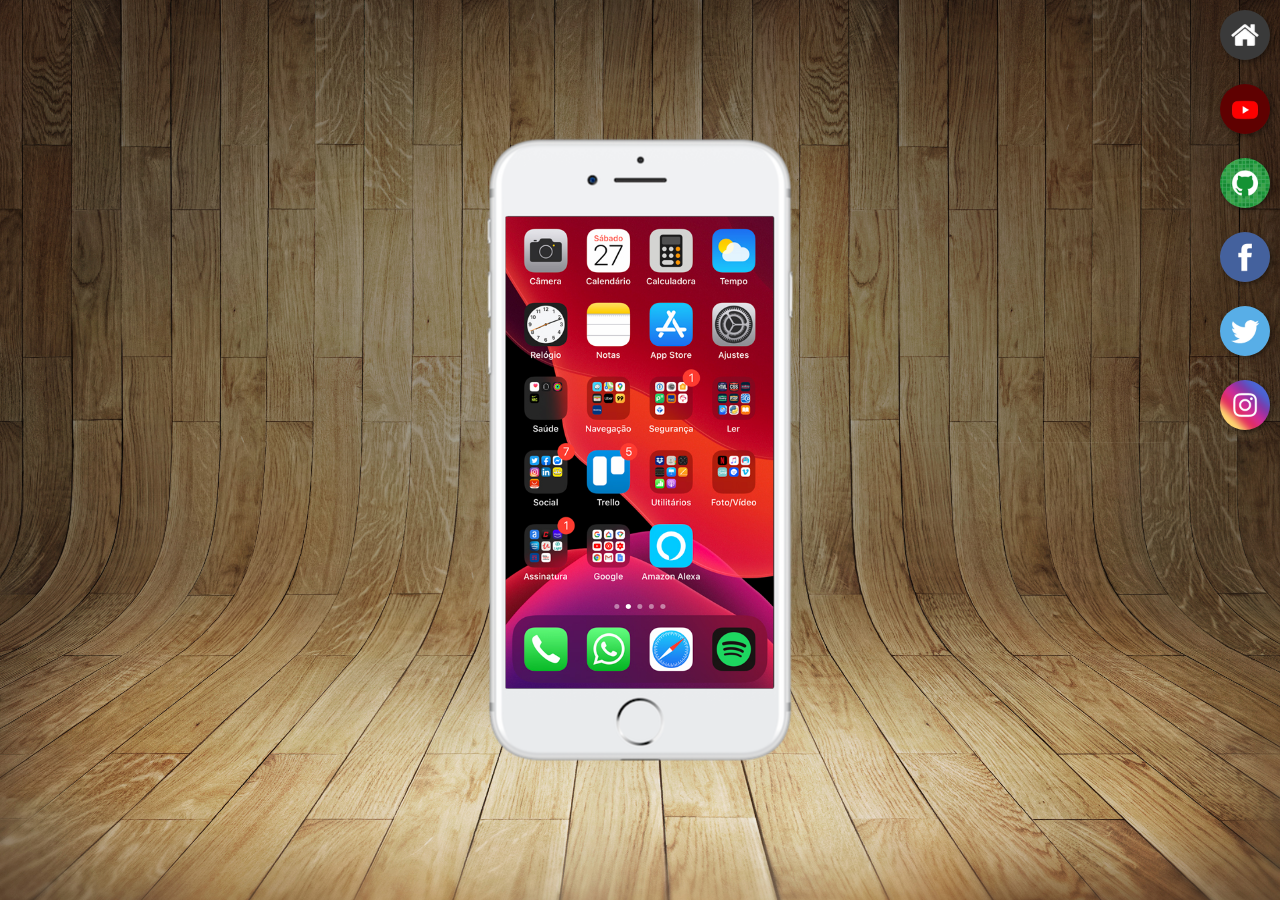
<file: index.html>
<!DOCTYPE html>
<html lang="pt-br">
<head>
    <meta charset="UTF-8">
    <meta http-equiv="X-UA-Compatible" content="IE=edge">
    <meta name="viewport" content="width=device-width, initial-scale=1.0">
    <link rel="shortcut icon" href="favicon.ico" type="image/x-icon">
    <title>Projeto Redes Sociais</title>
    <link rel="stylesheet" href="estilos/style.css">
</head>
<body>
    <main><!--conteudo principal-->
        <section id="telefone">
           <iframe src="home.html" name="tela" id="tela" frameborder="0">
            Seu navegador não é compatível com isso.
           </iframe>
        </section>
        <section class="rede_social">
            <a href="#" target="tela"><img src="imagens/logo-home.jpg" alt="home"></a><br>

            <a href="#" target="tela"><img src="imagens/logo-youtube.jpg" alt="Youtube"></a><br>

            <a href="#" target="tela"><img src="imagens/logo-github.jpg" alt="Github"></a><br>

            <a href="#" target="tela"><img src="imagens/logo-facebook.jpg" alt="Facebook"></a><br>

            <a href="#" target="tela"><img src="imagens/logo-twitter.jpg" alt="Twitter"></a><br>

            <a href="#" target="tela"><img src="imagens/logo-instagram.jpg" alt="Instagram"></a><br>
        </section>
    </main>
</body>
</html>
</file>
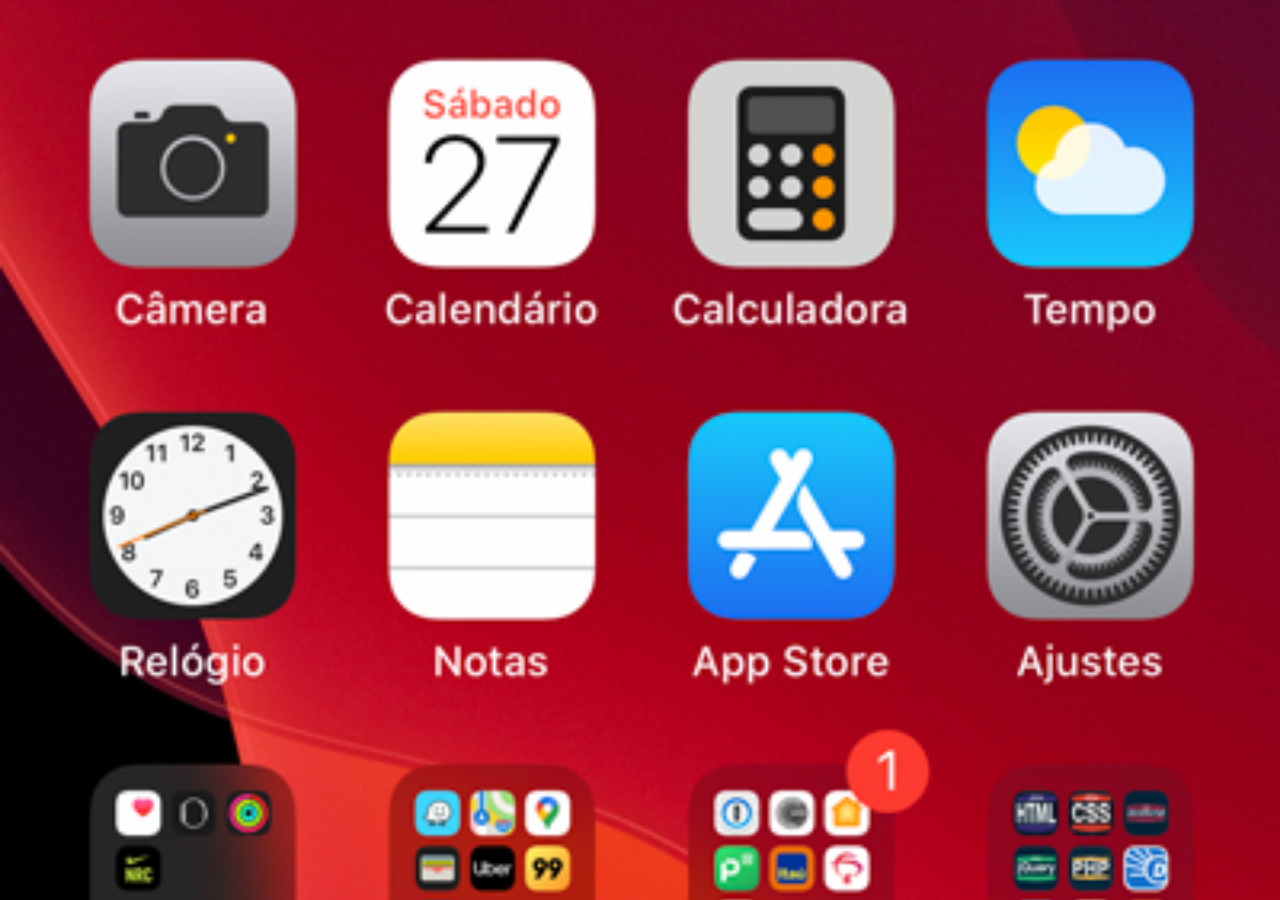
<file: home.html>
<!DOCTYPE html>
<html lang="pt-br">
<head>
    <meta charset="UTF-8">
    <meta http-equiv="X-UA-Compatible" content="IE=edge">
    <meta name="viewport" content="width=device-width, initial-scale=1.0">
    <title>Home</title>

    <style>
        *{
            margin: 0px;
            padding: 0px;
        }

        body{
            width: 100vw;
            height: 100vh;
            background: black url('imagens/tela-home.jpg') no-repeat top center;
            background-size: cover;
        }
    </style>
</head>
<body>
    
</body>
</html>
</file>
<file: estilos/style.css>
@charset "UTF-8";

*{ /*RESERT total do projeto*/
    margin: 0px;
    padding: 0px;
    font-family: Arial, Helvetica, sans-serif;
}

html, body{
    height: 100vh; /*(vh) altura total*/
    width: 100vw;  /*(vw) largura total*/
    background-color: black;
}

body{
    background: url('../imagens/fundo-madeira.jpg') no-repeat top center;
    background-size: cover;
    background-attachment: fixed; /*para ter rolagem*/
}
main {
    position: relative;
    height: 100vh;
   
}

#telefone{
    position: absolute;
    top: 50%;
    left: 50%;
    transform: translate(-50%, -50%);
    border-radius: 50px;
    height: 627px;
    width: 311px;
    background:  url('../imagens/frame-iphone.png') no-repeat;
}

#tela{
    position: relative;
    top: 80px;
    left: 21px;
    width: 268px;
    height: 472px;
}

.rede_social{
    text-align: right;
}

.rede_social img{
    width: 50px;
    margin: 10px;
    border-radius: 50%;
    box-shadow: 2px 2px 5px rgba(0, 0, 0, 0.418);
    box-sizing: border-box; /*agora a borda faz parte da caixa*/
}

.rede_social img:hover{
    border: 2px solid rgba(255, 255, 255, 0.712);
    transform: translate(-5px, -5px);
    box-shadow: 5px 5px 10px rgba(0, 0, 0, 0.433);
    transition: transform .3s border 1s;
}
</file>
